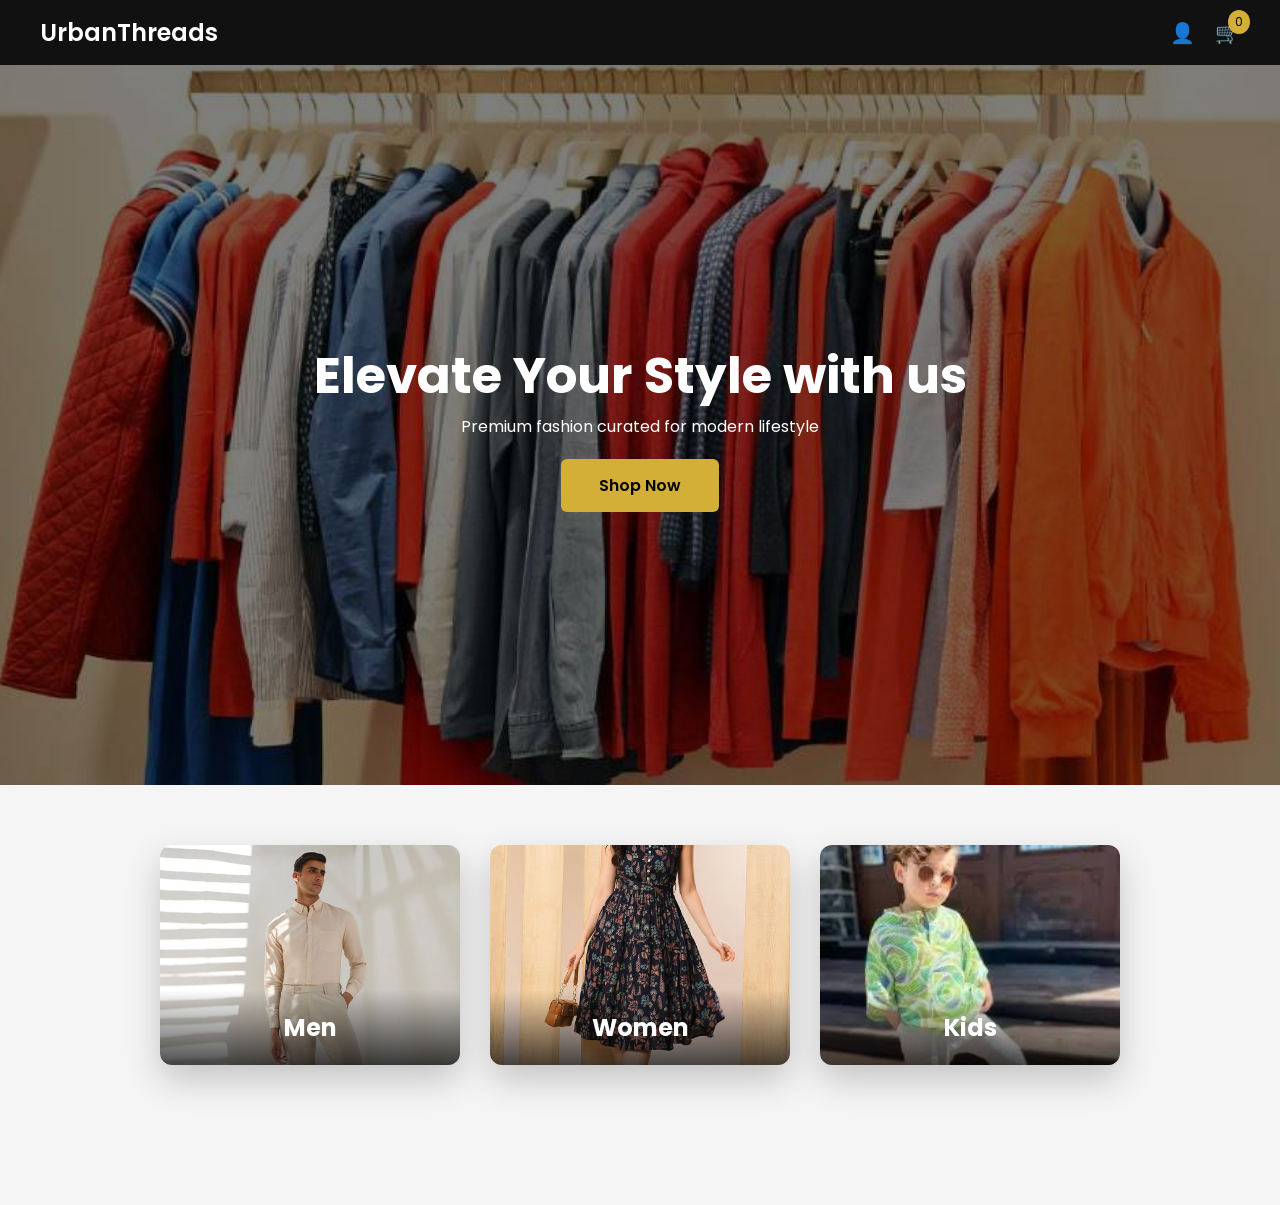
<file: index.html>
<!DOCTYPE html>
<html lang="en">
<head>
<meta charset="UTF-8">
<meta name="viewport" content="width=device-width, initial-scale=1.0">
<title>Urban Threads</title>

<link href="https://fonts.googleapis.com/css2?family=Poppins:wght@300;400;500;600;700&display=swap" rel="stylesheet">
<link rel="stylesheet" href="style.css">
</head>
<body>

<header class="header">
    <div class="logo">UrbanThreads</div>

    <nav class="nav-icons">
        <div class="icon" onclick="toggleProfile()">👤</div>
        <div class="icon cart-icon" onclick="toggleCart()">
            🛒 <span id="cart-count">0</span>
        </div>
    </nav>
</header>

<!-- HERO SECTION -->
<section class="hero">

    <!-- IMAGE ADDED USING IMG TAG -->
    <img src="images/Hero image.jpg" class="hero-image">

    <div class="hero-content">
        <h1>Elevate Your Style with us</h1>
        <p>Premium fashion curated for modern lifestyle</p>
        <button onclick="scrollToCategories()">Shop Now</button>
    </div>

</section>

<!-- CATEGORIES -->
<section id="categories" class="categories">

    <div class="category-card" onclick="showProducts('mens')">
        <img src="images/Mens clothing button.webp">
        <div class="category-overlay">
            <h2>Men</h2>
        </div>
    </div>

    <div class="category-card" onclick="showProducts('womens')">
        <img src="images/womens clothing button.avif">
        <div class="category-overlay">
            <h2>Women</h2>
        </div>
    </div>

    <div class="category-card" onclick="showProducts('kids')">
        <img src="images/Kids clothing images.jpeg">
        <div class="category-overlay">
            <h2>Kids</h2>
        </div>
    </div>

</section>

<!-- PRODUCTS -->
<section id="products" class="products"></section>

<!-- CART SIDEBAR -->
<div id="cartSidebar" class="cart-sidebar">
    <div class="cart-header">
        <h2>Your Cart</h2>
        <span onclick="toggleCart()">✖</span>
    </div>
    <div id="cartItems"></div>
    <div class="cart-footer">
        <h3 id="cartTotal">Total: ₹0</h3>
        <button class="checkout-btn" onclick="proceedToPay()">Proceed to Pay</button>
    </div>
</div>

<!-- PROFILE MODAL -->
<div id="profileModal" class="profile-modal">
    <div class="profile-content">
        <span class="close" onclick="closeProfile()">✖</span>
        <div id="profileArea"></div>
    </div>
</div>

<script src="script.js"></script>
</body>
</html>
</file>
<file: style.css>
*{
    margin:0;
    padding:0;
    box-sizing:border-box;
    font-family:'Poppins',sans-serif;
}

body{
    background:#f5f5f5;
}

/* HEADER */
.header{
    background:#111;
    color:#fff;
    padding:15px 40px;
    display:flex;
    justify-content:space-between;
    align-items:center;
    position:relative;
    z-index:1000;
}

.logo{
    font-size:24px;
    font-weight:600;
}

.nav-icons{
    display:flex;
    gap:20px;
}

.icon{
    cursor:pointer;
    font-size:20px;
    position:relative;
}

.cart-icon span{
    background:#d4af37;
    color:#000;
    font-size:12px;
    padding:3px 7px;
    border-radius:50%;
    position:absolute;
    top:-8px;
    right:-10px;
}

/* HERO */
.hero{
    position:relative;
    height:80vh;
    z-index:1;
}

.hero-image{
    width:100%;
    height:100%;
    object-fit:cover;
    position:absolute;
    top:0;
    left:0;
    z-index:1;
}

.hero-content{
    position:relative;
    z-index:2;
    height:100%;
    display:flex;
    flex-direction:column;
    justify-content:center;
    align-items:center;
    background:rgba(0,0,0,0.5);
    color:white;
    text-align:center;
}

.hero-content h1{
    font-size:50px;
}

/* 🔥 FIXED SHOP NOW BUTTON */
.hero-content button{
    margin-top:20px;
    padding:14px 38px;      /* Slightly bigger */
    font-size:16px;         /* Slight increase */
    background:#d4af37;
    border:none;
    font-weight:600;
    cursor:pointer;
    border-radius:6px;
}

.hero-content button:hover{
    opacity:0.9;
}

/* CATEGORIES */
.categories{
    display:flex;
    justify-content:center;
    gap:30px;
    padding:60px 20px;
}

.category-card{
    position:relative;
    width:300px;
    height:220px;
    border-radius:12px;
    overflow:hidden;
    cursor:pointer;
    box-shadow:0 15px 35px rgba(0,0,0,0.2);
}

.category-card img{
    width:100%;
    height:100%;
    object-fit:cover;
}

.category-overlay{
    position:absolute;
    bottom:0;
    width:100%;
    background:linear-gradient(transparent,rgba(0,0,0,0.7));
    color:white;
    padding:20px;
    text-align:center;
}

/* PRODUCTS */
.products{
    display:grid;
    grid-template-columns:repeat(auto-fit,minmax(250px,1fr));
    gap:30px;
    padding:40px;
}

.product-card{
    background:white;
    padding:20px;
    border-radius:12px;
    box-shadow:0 10px 25px rgba(0,0,0,0.1);
}

.product-card img{
    width:100%;
    height:220px;         
    object-fit:contain;    
    background:#f9f9f9;   
    border-radius:8px;
}
.product-card button{
    width:100%;
    padding:10px;
    background:#111;
    color:white;
    border:none;
    margin-top:10px;
    cursor:pointer;
}

/* CART */
.cart-sidebar{
    position:fixed;
    right:-400px;
    top:0;
    width:350px;
    height:100%;
    background:white;
    padding:20px;
    box-shadow:-5px 0 20px rgba(0,0,0,0.2);
    transition:0.4s;
    display:flex;
    flex-direction:column;
    z-index:9999;
}

.cart-sidebar.active{
    right:0;
}

.cart-header{
    display:flex;
    justify-content:space-between;
    align-items:center;
}

/* 🔥 FIXED CROSS BUTTON */
.cart-header span{
    cursor:pointer;          /* Fix typing cursor */
    font-size:18px;
    user-select:none;        /* Prevent text selection */
}

.cart-footer{
    margin-top:auto;
}

.checkout-btn{
    width:100%;
    padding:12px;
    background:black;
    color:white;
    border:none;
    cursor:pointer;
}

/* PROFILE */
.profile-modal{
    display:none;
    position:fixed;
    top:0;
    left:0;
    width:100%;
    height:100%;
    background:rgba(0,0,0,0.6);
    justify-content:center;
    align-items:center;
    z-index:10001;
}

.profile-content{
    background:white;
    padding:30px;
    width:350px;
    border-radius:12px;
    position:relative;
}

.profile-content input{
    width:100%;
    padding:10px;
    margin:10px 0;
}

.profile-content button{
    width:100%;
    padding:10px;
    background:#111;
    color:white;
    border:none;
    cursor:pointer;
}

.close{
    position:absolute;
    top:10px;
    right:15px;
    cursor:pointer;
    user-select:none;
}
</file>
